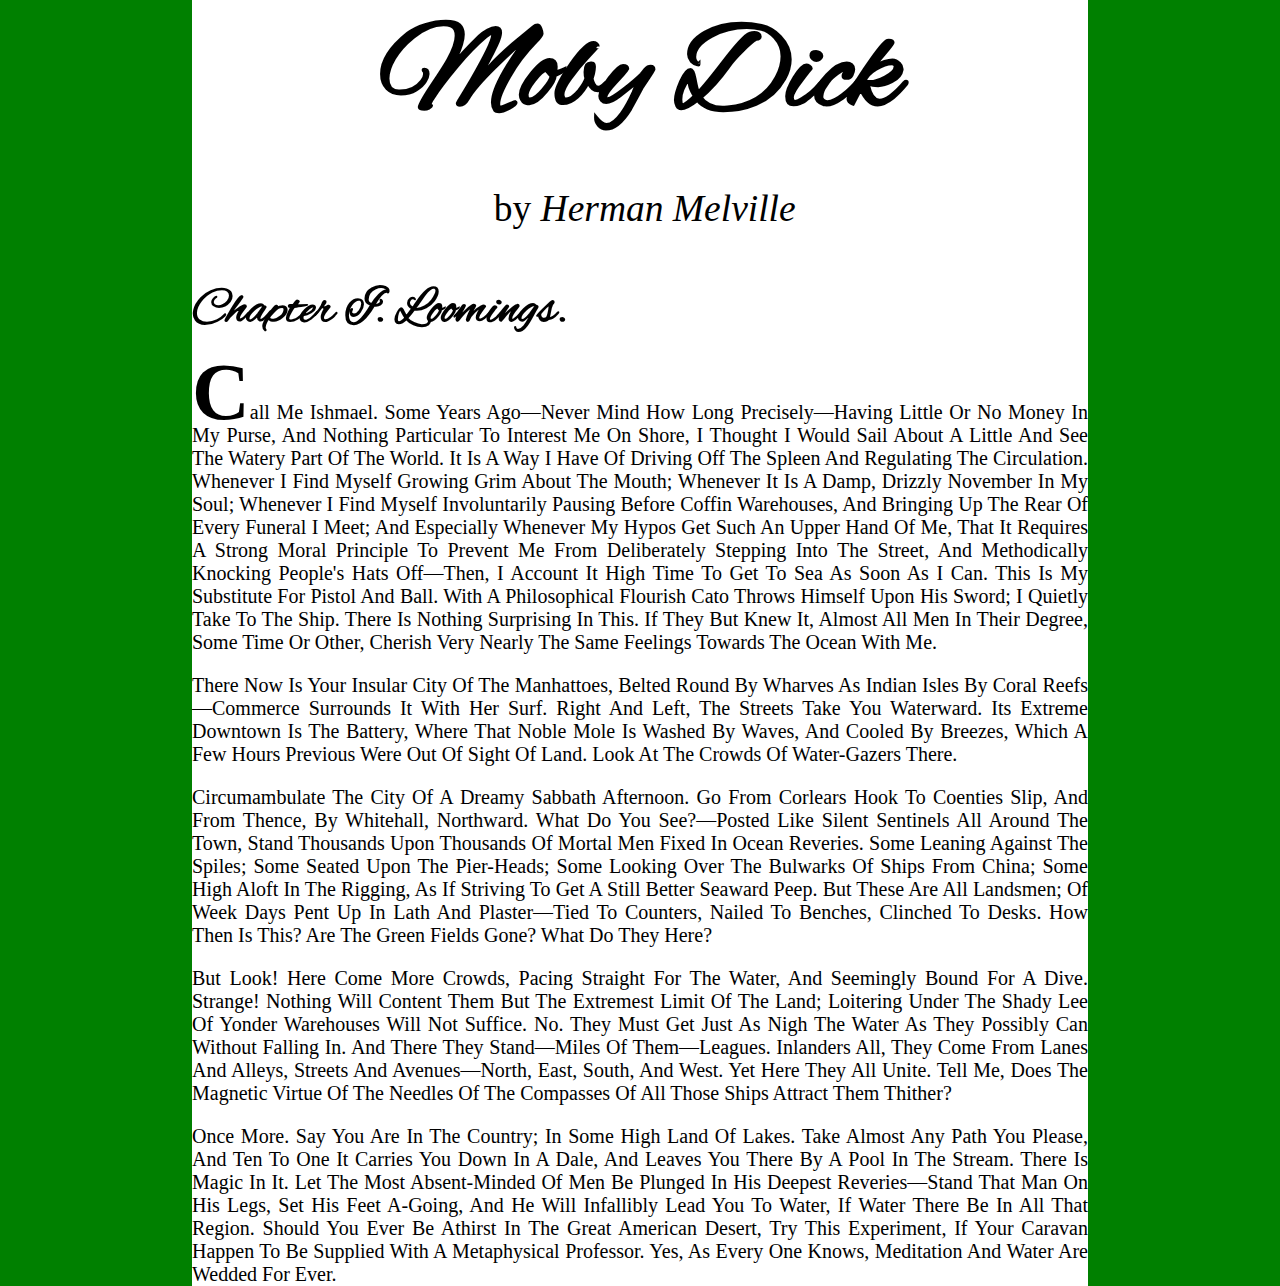
<file: index.html>
<!doctype html>
<html lang="en">
    <head>
        <meta charset="utf-8">
        <title>CSS Typography Challenge Solution</title>
        <link rel="stylesheet" type="text/css" href="css/styles.css" />
    </head>

    <body>
        <div id="wrap">
            <div id="title-wrap">
            	<h1 id="title">Moby Dick</h1>
    			<h2 id="author">&nbsp;by <i>Herman Melville</i></h2>
            </div>
            <div id="content">
    			<h3 id="chapter-title">Chapter I. Loomings.</h3>
    			<p id="first-p">Call me Ishmael. Some years ago—never mind how long precisely—having little or no money in my purse, and nothing particular to interest me on shore, I thought I would sail about a little and see the watery part of the world. It is a way I have of driving off the spleen and regulating the circulation. Whenever I find myself growing grim about the mouth; whenever it is a damp, drizzly November in my soul; whenever I find myself involuntarily pausing before coffin warehouses, and bringing up the rear of every funeral I meet; and especially whenever my hypos get such an upper hand of me, that it requires a strong moral principle to prevent me from deliberately stepping into the street, and methodically knocking people's hats off—then, I account it high time to get to sea as soon as I can. This is my substitute for pistol and ball. With a philosophical flourish Cato throws himself upon his sword; I quietly take to the ship. There is nothing surprising in this. If they but knew it, almost all men in their degree, some time or other, cherish very nearly the same feelings towards the ocean with me.</p>
    			<p>There now is your insular city of the Manhattoes, belted round by wharves as Indian isles by coral reefs—commerce surrounds it with her surf. Right and left, the streets take you waterward. Its extreme downtown is the battery, where that noble mole is washed by waves, and cooled by breezes, which a few hours previous were out of sight of land. Look at the crowds of water-gazers there.</p>
    			<p>Circumambulate the city of a dreamy Sabbath afternoon. Go from Corlears Hook to Coenties Slip, and from thence, by Whitehall, northward. What do you see?—Posted like silent sentinels all around the town, stand thousands upon thousands of mortal men fixed in ocean reveries. Some leaning against the spiles; some seated upon the pier-heads; some looking over the bulwarks of ships from China; some high aloft in the rigging, as if striving to get a still better seaward peep. But these are all landsmen; of week days pent up in lath and plaster—tied to counters, nailed to benches, clinched to desks. How then is this? Are the green fields gone? What do they here?</p>
    			<p>But look! here come more crowds, pacing straight for the water, and seemingly bound for a dive. Strange! Nothing will content them but the extremest limit of the land; loitering under the shady lee of yonder warehouses will not suffice. No. They must get just as nigh the water as they possibly can without falling in. And there they stand—miles of them—leagues. Inlanders all, they come from lanes and alleys, streets and avenues—north, east, south, and west. Yet here they all unite. Tell me, does the magnetic virtue of the needles of the compasses of all those ships attract them thither?</p>
    			<p>Once more. Say you are in the country; in some high land of lakes. Take almost any path you please, and ten to one it carries you down in a dale, and leaves you there by a pool in the stream. There is magic in it. Let the most absent-minded of men be plunged in his deepest reveries—stand that man on his legs, set his feet a-going, and he will infallibly lead you to water, if water there be in all that region. Should you ever be athirst in the great American desert, try this experiment, if your caravan happen to be supplied with a metaphysical professor. Yes, as every one knows, meditation and water are wedded for ever.</p>
            </div><!--content-->
        </div><!-- /wrap -->
    </body>

</html>
</file>
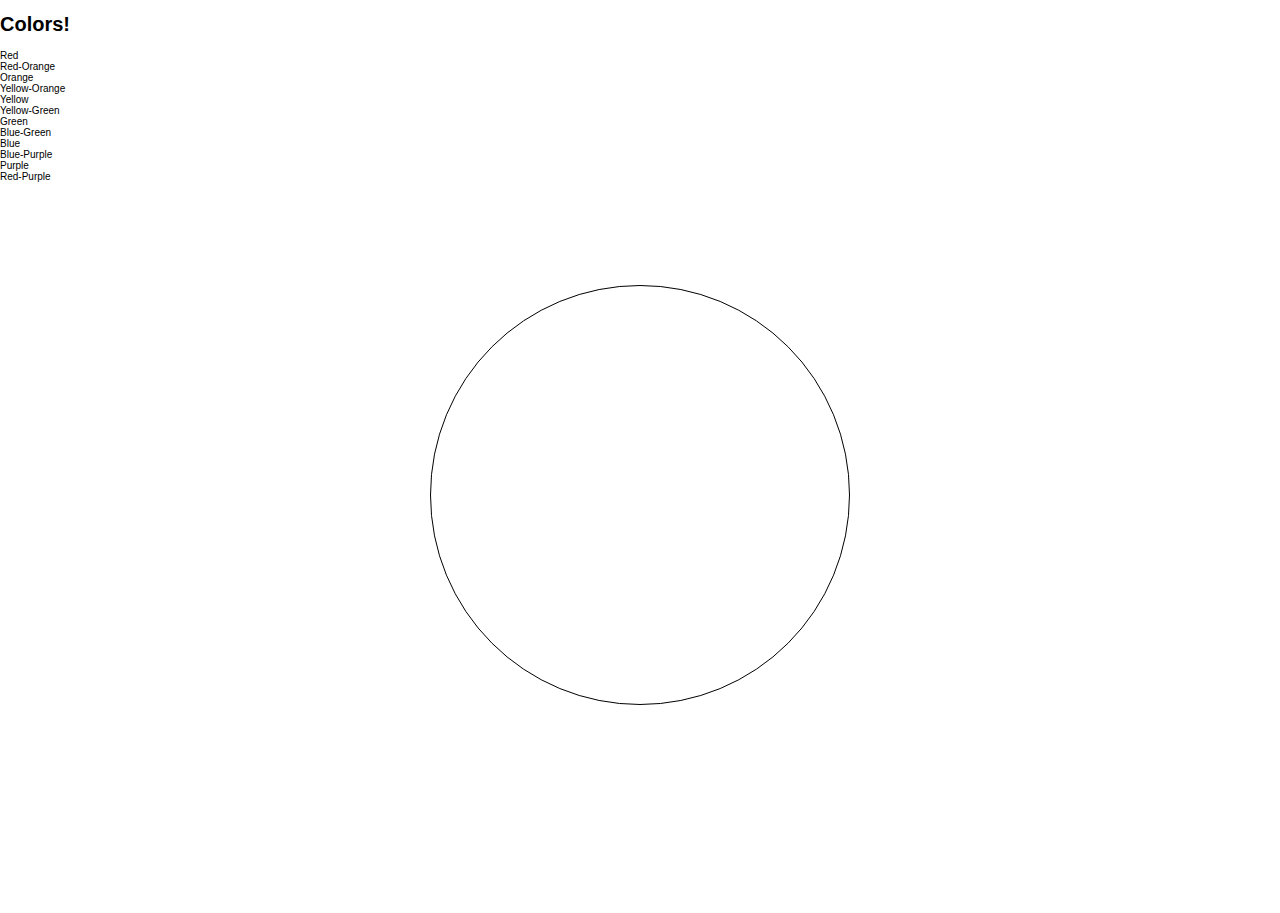
<file: 09_ColorWheel/color-wheel-challenge.html>
<!doctype html>

<html lang="en">

    <head>
        <meta charset="utf-8">
        <title>Color Wheel Quiz!</title>
        <link href="css/styles.css" rel="stylesheet" type="text/css" />
    </head>

    <body>
        <div id="wrap">
            <h1>Colors!</h1>
            <div id="circle-ref"></div>
            <div id="red" >Red</div>
            <div id="red-orange" >Red-Orange</div>
            <div id="orange" >Orange</div>
            <div id="yellow-orange" >Yellow-Orange</div>
            <div id="yellow" >Yellow</div>
            <div id="yellow-green" >Yellow-Green</div>
            <div id="green" >Green</div>
            <div id="blue-green" >Blue-Green</div>
            <div id="blue" >Blue</div>
            <div id="blue-purple" >Blue-Purple</div>
            <div id="purple" >Purple</div>
            <div id="red-purple" >Red-Purple</div>
        </div><!-- /wrap -->
    </body>

</html>
</file>
<file: css/styles.css>
/*

	CSS Typography Challenge!

*/

/* Default Layout */

* {
	box-sizing: border-box;
}
 html, body {
	width: 100%;
	height: 100%;
	margin: 0;
	padding: 0;
	/* 62.5% of the default (16px) is 10px */
	font-size: 62.5%;
	font-family: "Times New Roman", Times, sans serif;
	background-color: green;
}
@font-face {
	font-family: "alex-brush"; /* name the custom font */
	src: url("../alex-brush/AlexBrush-Regular.ttf") format("truetype");
	font-weight: normal;
	font-style: normal;	 
}

#wrap {
	text-align: justify;
	margin: auto;
	width: 70%;	
	font-size: 2em;
	background-color: #fff;
}

h1 {
	font-family: "alex-brush";
	font-weight: bold;
	font-size: 10em;
	text-align: center;
	margin-bottom: 10px;
	margin-top: 0px;
}

h2 {
	font-size: 3em;
	text-align: center;
	font-weight: normal;

}

h3 {
	font-family: "alex-brush";
	font-size: 4em;
	text-align: left;
}

p {
	font-size: 1.6em;
	text-transform: capitalize;
}

#first-p::first-letter {
	font-weight: bold;
	font-size: 4em;
	line-height: 0;
}
</file>
<file: 09_ColorWheel/css/styles.css>
/* Color Wheel Quiz! */


* {
    box-sizing: border-box;
    font-family: Century Gothic, CenturyGothic, AppleGothic, sans-serif;
}
html, body {
    height: 100%;
    width: 100%;
    margin: 0;
    padding: 0;
    font-size: 10px;
}
#wrap {

}
#wrap div {

}
div#circle-ref {
    width: 420px;
    height: 420px;
    top: calc(55% - 210px);
    right: calc(50% - 210px);
    border-radius: 50%;
    -webkit-border-radius: 50%;
    -moz-border-radius: 50%;
    position: absolute;
    border: 1px solid black;
}
</file>
